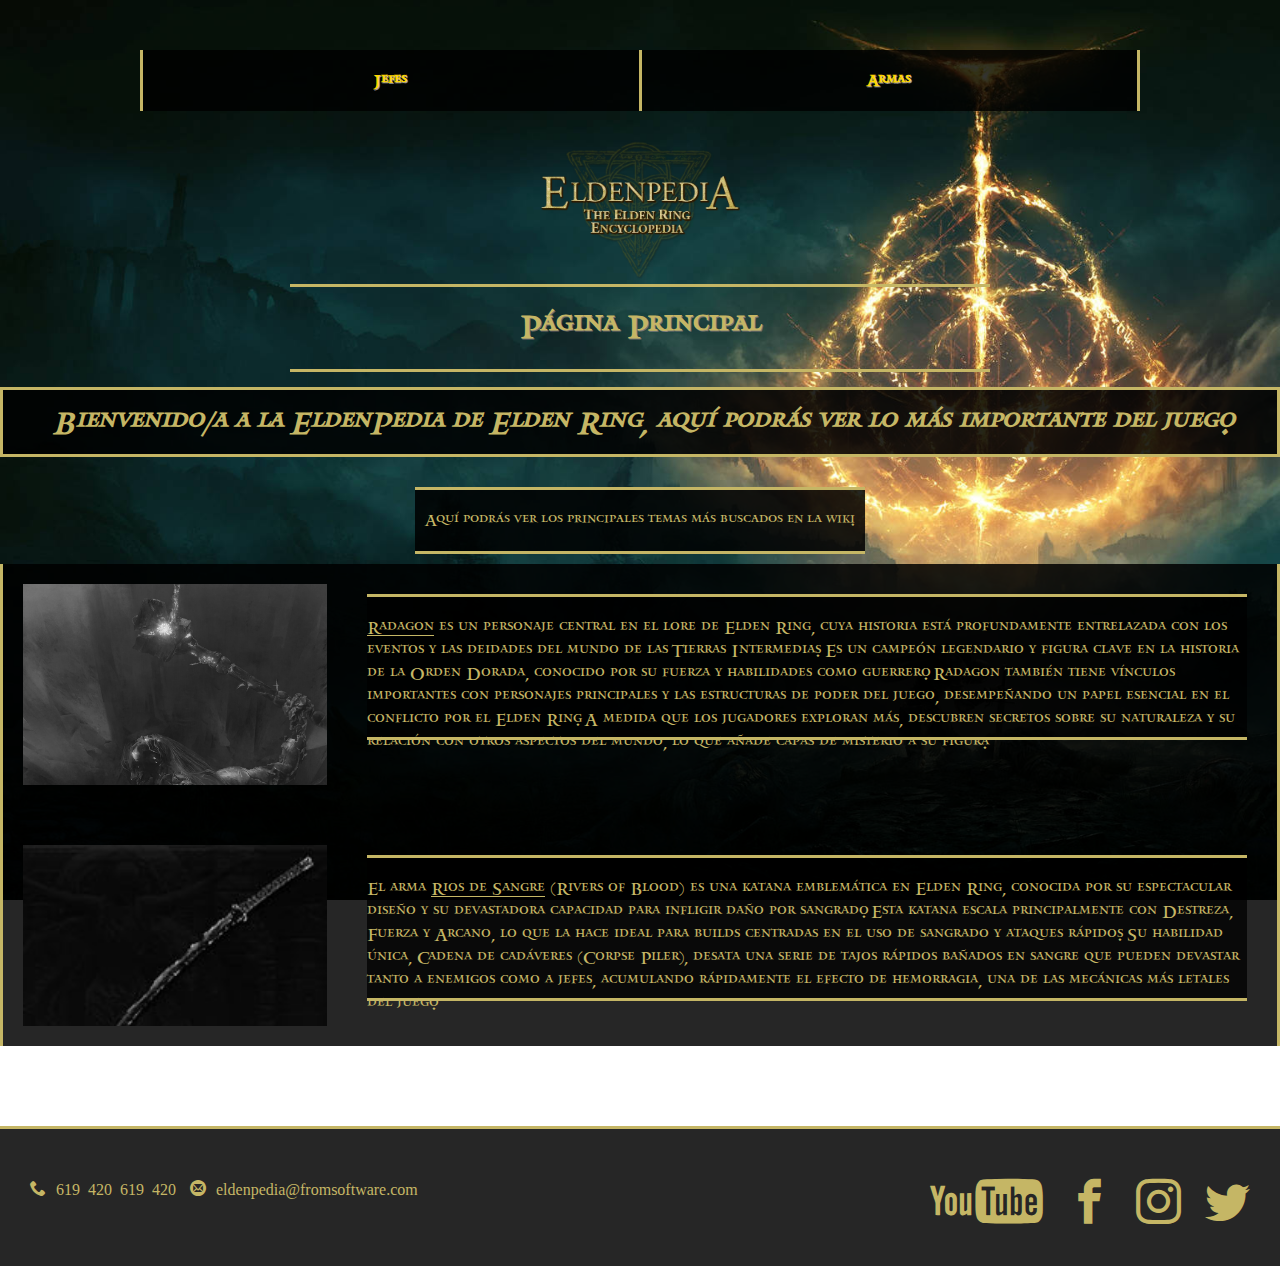
<file: index.html>
<!DOCTYPE html>
<html lang="es">
<head>
    <meta charset="UTF-8">
    <meta name="viewport" content="width=device-width, initial-scale=1.0">
    <meta name="author" content="Javier Garin">
    <link rel="stylesheet" href="style.css">
    <link rel="shortcut icon" href="./fotos/titleIcono.png">
    <link rel="stylesheet" href="./iconos/style.css">
    <title>Elden Ring Wiki</title>
</head>
<body>



    <div class="tablaCabecera">
        <table>
            <tr>
                <td>
                    <a href="jefes.html">Jefes</a>
                </td>
                <td>
                    <a href="armas.html">Armas</a>
                </td>
            </tr>
        </table>
    </div>



    <div class="fotoLogo">
        <a href="index.html">
            <img src="./fotos/cabecera.png">
        </a>
    </div>


    <div class="titulo">
        <h1>Página Principal</h1>
    </div>



    <div class="cuerpoIndex">
        <div class="introduccionIndex">
            <p>Bienvenido/a a la EldenPedia de Elden Ring, aquí podrás ver lo más importante del juego.</p>
        </div>    
    </div>


    <div class="temas">
        <div class="tema">
            Aquí podrás ver los principales temas más buscados en la wiki.
        </div>
    </div>



    <div class="detallesIndex">
        <div class="detalles">

            <div class="fotoBoss">
                <a href="jefes.html#radagon"class="fotoEnlaceIndex">.</a>
            </div>
            <div class="detalleBoss"><a href="jefes.html#radagon">Radagon</a> es un personaje central en el lore de Elden Ring, cuya historia está profundamente entrelazada con los eventos y las deidades del mundo de las Tierras Intermedias. Es un campeón legendario y figura clave en la historia de la Orden Dorada, conocido por su fuerza y habilidades como guerrero. Radagon también tiene vínculos importantes con personajes principales y las estructuras de poder del juego, desempeñando un papel esencial en el conflicto por el Elden Ring. A medida que los jugadores exploran más, descubren secretos sobre su naturaleza y su relación con otros aspectos del mundo, lo que añade capas de misterio a su figura.</div>

            <div class="fotoObjeto">
                <a href="armas.html#rios"class="fotoEnlaceIndex">.</a>
            </div>
            <div class="detalleObjeto">
                El arma <a href="armas.html#rios">Rios de Sangre</a> (Rivers of Blood) es una katana emblemática en Elden Ring, conocida por su espectacular diseño y su devastadora capacidad para infligir daño por sangrado. Esta katana escala principalmente con Destreza, Fuerza y Arcano, lo que la hace ideal para builds centradas en el uso de sangrado y ataques rápidos. Su habilidad única, Cadena de cadáveres (Corpse Piler), desata una serie de tajos rápidos bañados en sangre que pueden devastar tanto a enemigos como a jefes, acumulando rápidamente el efecto de hemorragia, una de las mecánicas más letales del juego.
            </div>
        </div> 
    </div>


    <div class="piePagina">
        <div class="pie">
            <span class="icon-phone">619 420 619 420</span>
            <span class="icon-mail4"><a href="mailto:#">eldenpedia@fromsoftware.com</a></span>
            <div class="pieDerecha">
                <a href="https://www.youtube.com/">
                    <span class="icon-youtube2"></span>
                </a> 
                <a href="https://www.facebook.com/">
                    <span class="icon-facebook"></span>
                </a>   
                <a href="https://www.instagram.com/">
                    <span class="icon-instagram"></span>
                </a> 
                <a href="https://www.x.com/">
                    <span class="icon-twitter"></span>
                </a>  
            </div>
        </div>
    </div>
</body>
</html>
</file>
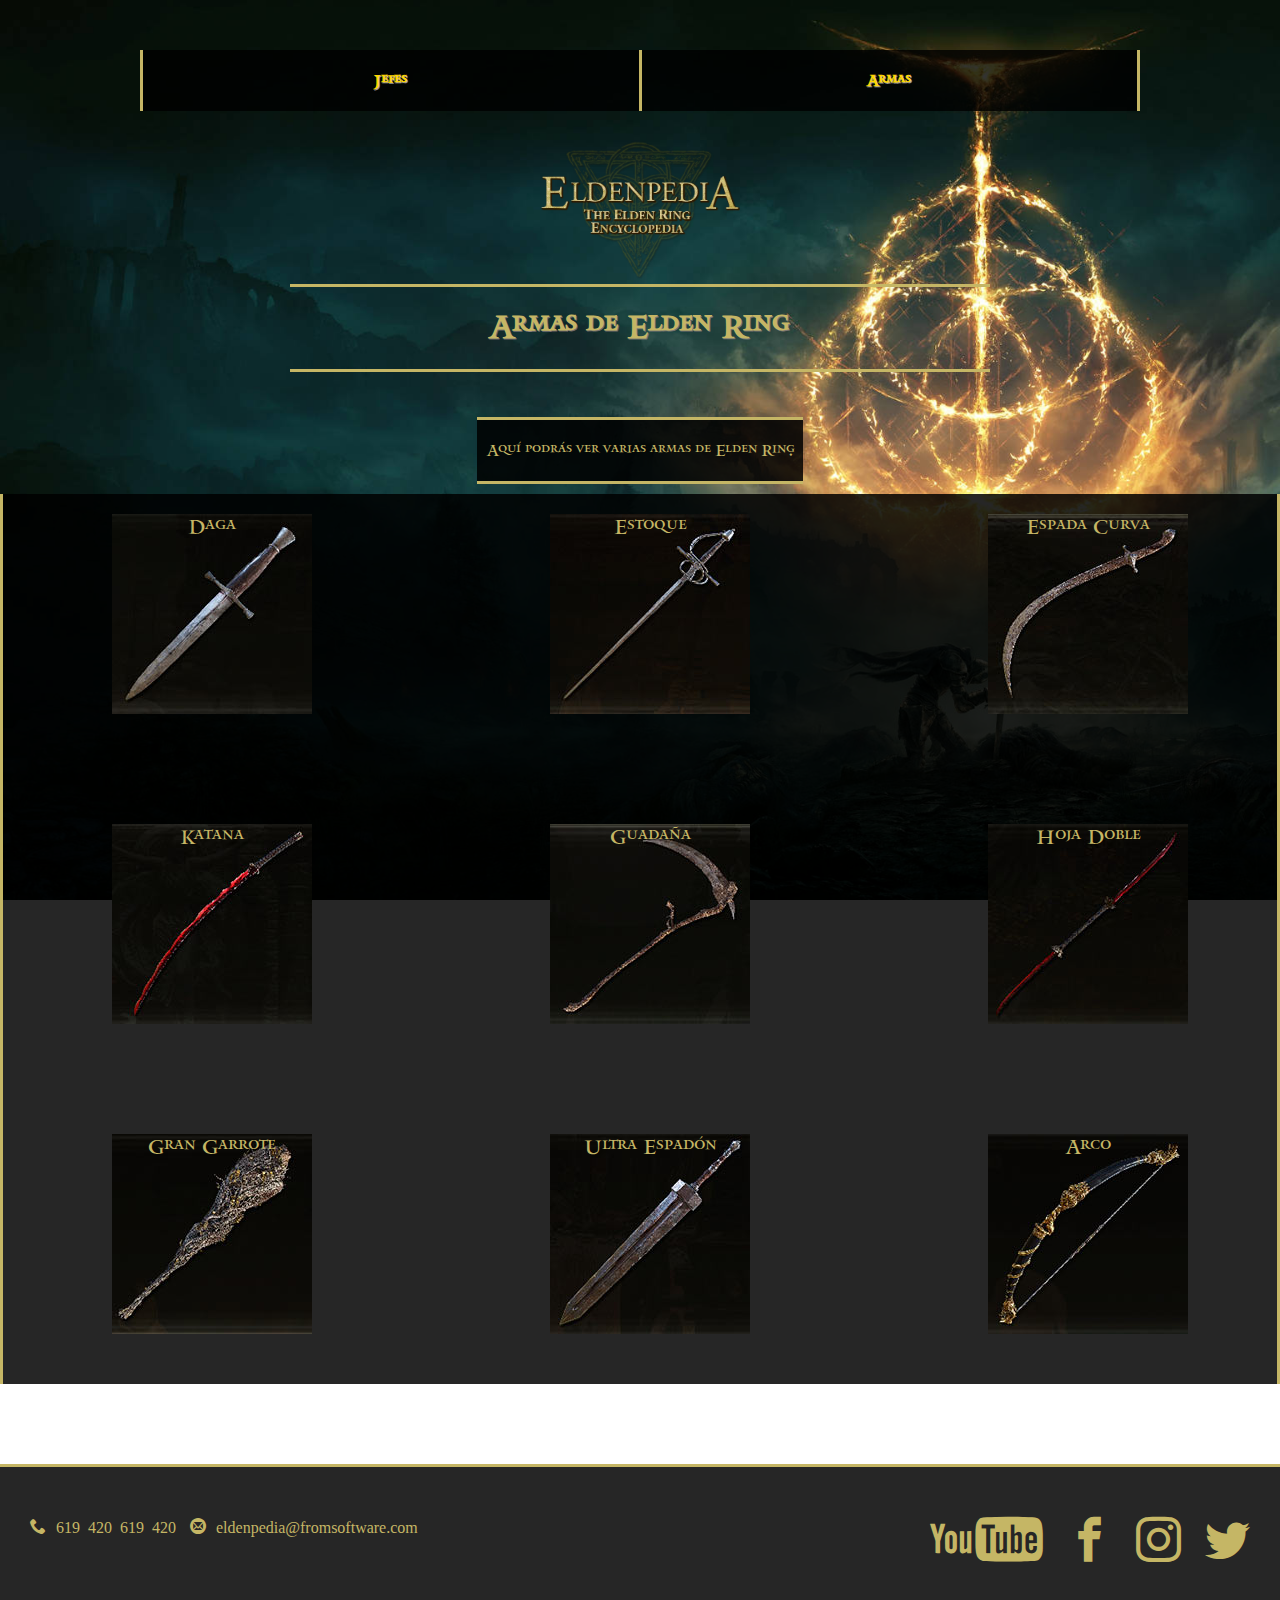
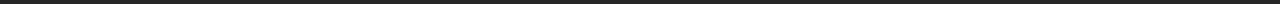
<file: armas.html>
<!DOCTYPE html>
<html lang="es">
<head>
    <meta charset="UTF-8">
    <meta name="viewport" content="width=device-width, initial-scale=1.0">
    <meta name="author" content="Javier Garin">
    <link rel="stylesheet" href="style.css">
    <link rel="shortcut icon" href="./fotos/titleIcono.png">
    <link rel="stylesheet" href="./iconos/style.css">
    <title>Armas Elden Ring</title>
</head>
<body>



    <div class="tablaCabecera">
        <table>
            <tr>
                <td>
                    <a href="jefes.html">Jefes</a>
                </td>

                <td>
                    <a href="armas.html">Armas</a>
                </td>
            </tr>
        </table>
    </div>



    <div class="fotoLogo">
        <a href="index.html">
            <img src="./fotos/cabecera.png">
        </a>
    </div>


    <div class="titulo">
        <h1>Armas de Elden Ring</h1>
    </div>


    <div class="temas">
        <div class="tema">
            Aquí podrás ver varias armas de Elden Ring.
        </div>
    </div>



    <div class="detallesArmas">
        <div class="detallesA">

            <div class="fotoArma1">Daga</div>
            <div class="fotoArma2">Estoque</div>
            <div class="fotoArma3">Espada Curva</div>
            <div class="fotoArma4" id="rios">Katana</div>
            <div class="fotoArma5">Guadaña</div>
            <div class="fotoArma6">Hoja Doble</div>
            <div class="fotoArma7">Gran Garrote</div>
            <div class="fotoArma8">Ultra Espadón</div>
            <div class="fotoArma9">Arco</div>
        </div> 
    </div>


    <div class="piePagina">
        <div class="pie">
            <span class="icon-phone">619 420 619 420</span>
            <span class="icon-mail4"><a href="mailto:#">eldenpedia@fromsoftware.com</a></span>
            <div class="pieDerecha">
                <a href="https://www.youtube.com/">
                    <span class="icon-youtube2"></span>
                </a> 
                <a href="https://www.facebook.com/">
                    <span class="icon-facebook"></span>
                </a>   
                <a href="https://www.instagram.com/">
                    <span class="icon-instagram"></span>
                </a> 
                <a href="https://www.x.com/">
                    <span class="icon-twitter"></span>
                </a>  
            </div>
        </div>
    </div>
</body>
</html>
</file>
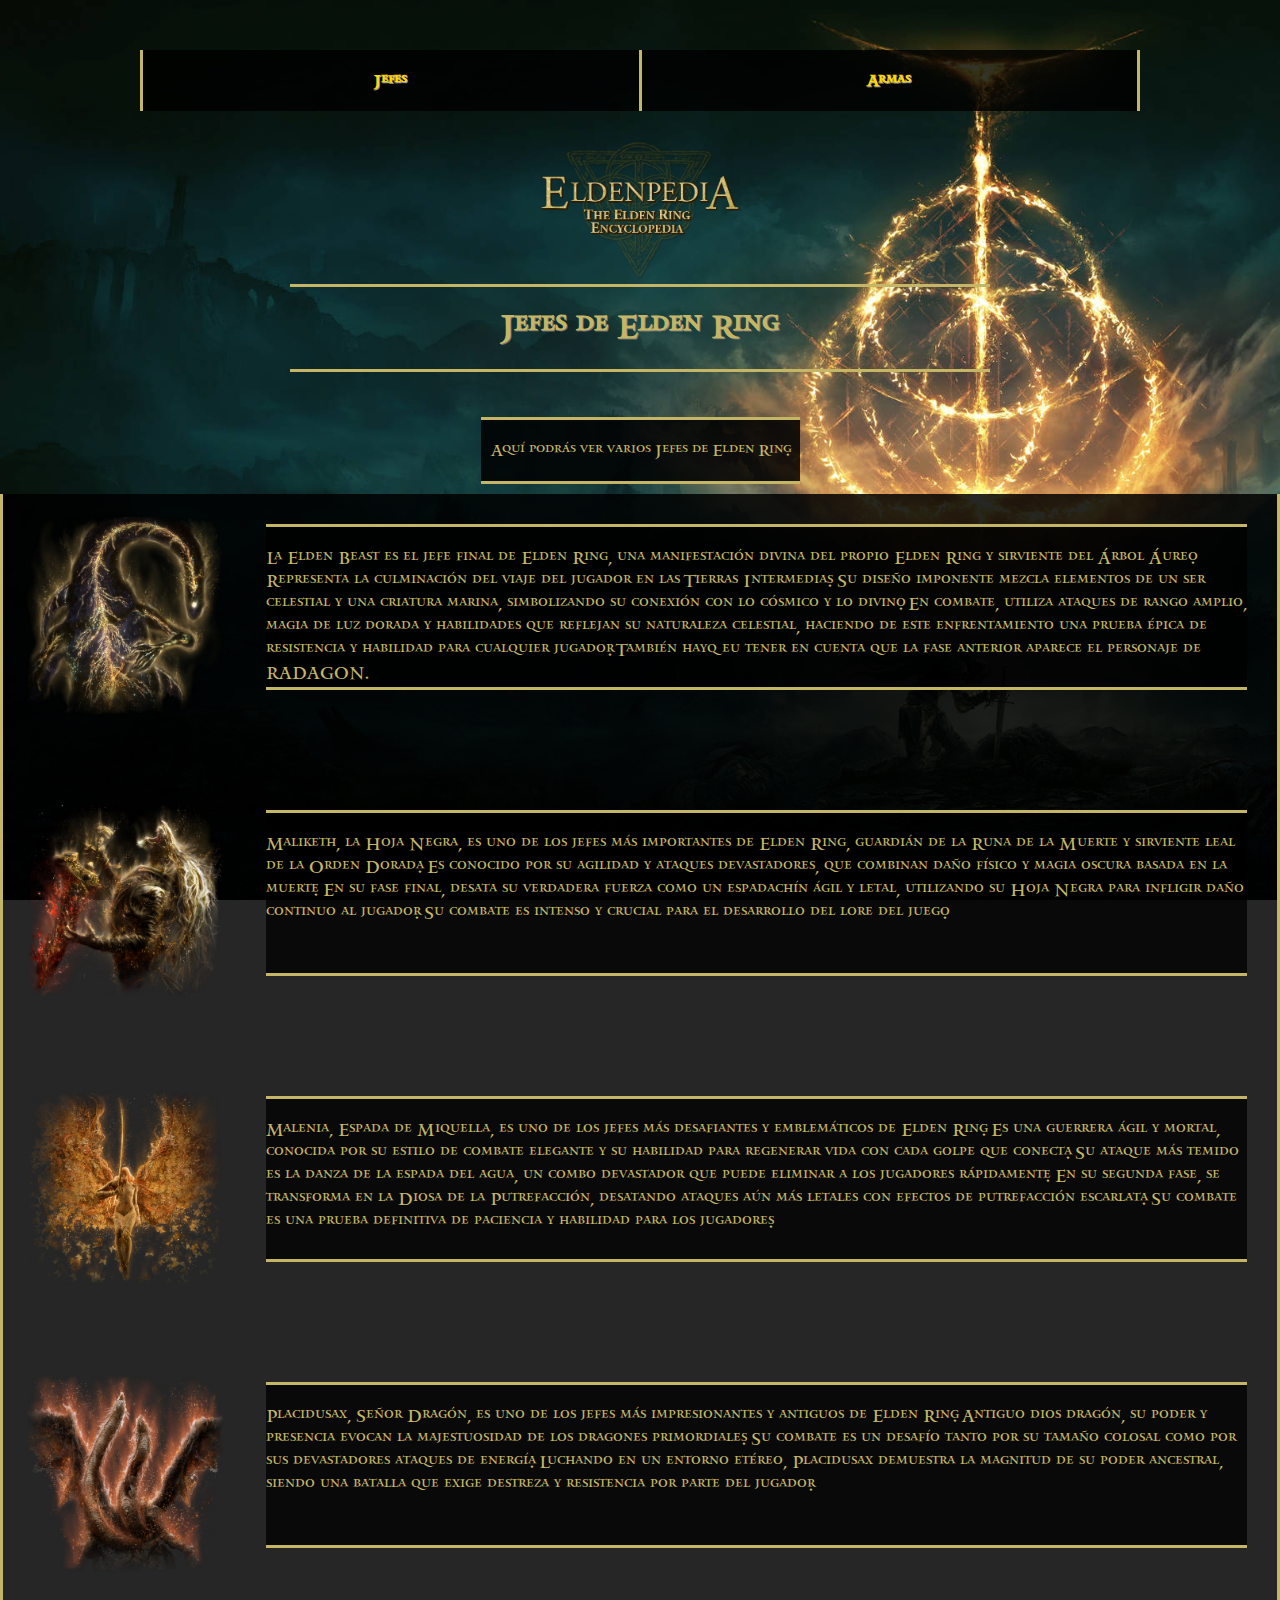
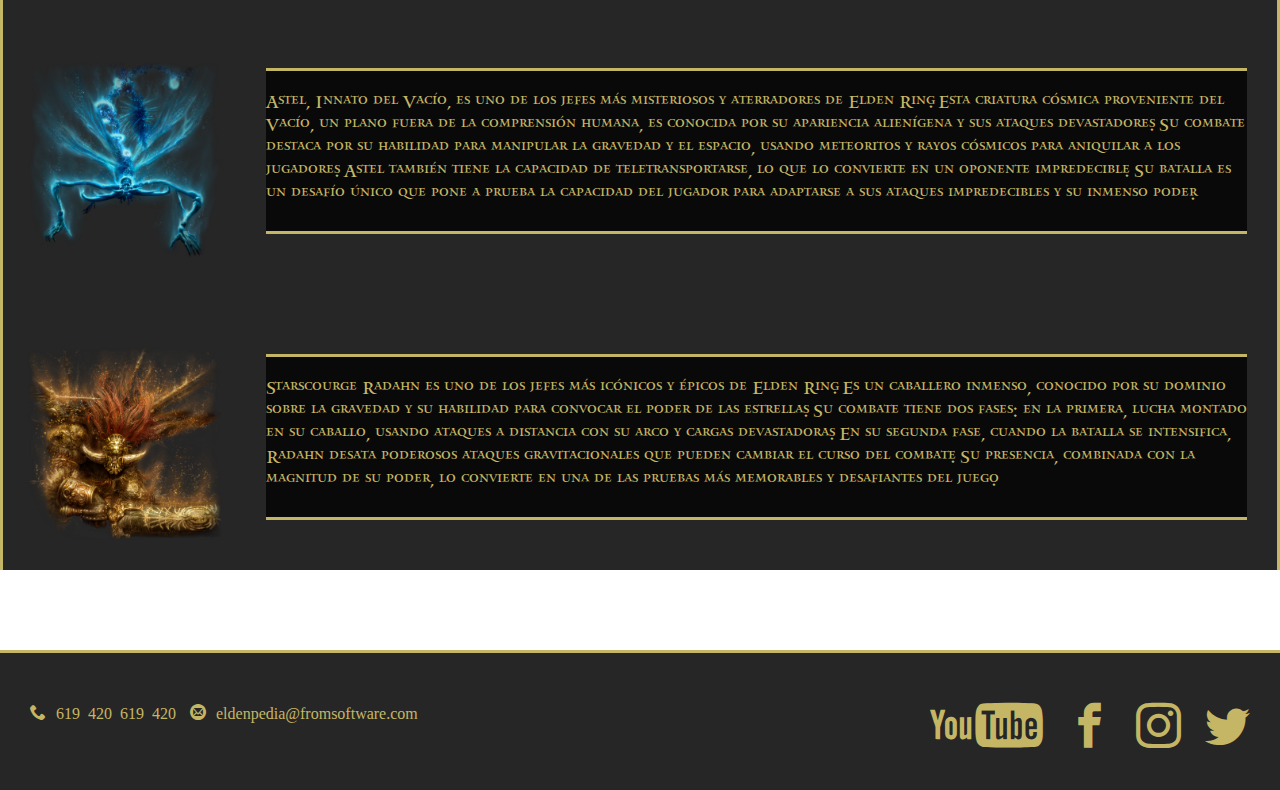
<file: jefes.html>
<!DOCTYPE html>
<html lang="es">
<head>
    <meta charset="UTF-8">
    <meta name="viewport" content="width=device-width, initial-scale=1.0">
    <meta name="author" content="Javier Garin">
    <link rel="stylesheet" href="style.css">
    <link rel="shortcut icon" href="./fotos/titleIcono.png">
    <link rel="stylesheet" href="./iconos/style.css">
    <title>Jefes Elden Ring</title>
</head>
<body>



    <div class="tablaCabecera">
        <table>
            <tr>
                <td>
                    <a href="jefes.html">Jefes</a>
                </td>

                <td>
                    <a href="armas.html">Armas</a>
                </td>
            </tr>
        </table>
    </div>



    <div class="fotoLogo">
        <a href="index.html">
            <img src="./fotos/cabecera.png">
        </a>
    </div>


    <div class="titulo">
        <h1>Jefes de Elden Ring</h1>
    </div>


    <div class="temas">
        <div class="tema">
            Aquí podrás ver varios Jefes de Elden Ring.
        </div>
    </div>



    <div class="detallesJefes">
        <div class="detallesJ">

            <div class="fotoBoss1"></div>
            <div class="detalleBoss1" id="radagon">La Elden Beast es el jefe final de Elden Ring, una manifestación divina del propio Elden Ring y sirviente del Árbol Áureo. Representa la culminación del viaje del jugador en las Tierras Intermedias. Su diseño imponente mezcla elementos de un ser celestial y una criatura marina, simbolizando su conexión con lo cósmico y lo divino. En combate, utiliza ataques de rango amplio, magia de luz dorada y habilidades que reflejan su naturaleza celestial, haciendo de este enfrentamiento una prueba épica de resistencia y habilidad para cualquier jugador. También hayq eu tener en cuenta que la fase anterior aparece el personaje de RADAGON.</div>

            <div class="fotoBoss2"></div>
            <div class="detalleBoss2">Maliketh, la Hoja Negra, es uno de los jefes más importantes de Elden Ring, guardián de la Runa de la Muerte y sirviente leal de la Orden Dorada. Es conocido por su agilidad y ataques devastadores, que combinan daño físico y magia oscura basada en la muerte. En su fase final, desata su verdadera fuerza como un espadachín ágil y letal, utilizando su Hoja Negra para infligir daño continuo al jugador. Su combate es intenso y crucial para el desarrollo del lore del juego.</div>

            <div class="fotoBoss3"></div>
            <div class="detalleBoss3">Malenia, Espada de Miquella, es uno de los jefes más desafiantes y emblemáticos de Elden Ring. Es una guerrera ágil y mortal, conocida por su estilo de combate elegante y su habilidad para regenerar vida con cada golpe que conecta. Su ataque más temido es la danza de la espada del agua, un combo devastador que puede eliminar a los jugadores rápidamente. En su segunda fase, se transforma en la Diosa de la Putrefacción, desatando ataques aún más letales con efectos de putrefacción escarlata. Su combate es una prueba definitiva de paciencia y habilidad para los jugadores.</div>
        
            <div class="fotoBoss4"></div>
            <div class="detalleBoss4">Placidusax, Señor Dragón, es uno de los jefes más impresionantes y antiguos de Elden Ring. Antiguo dios dragón, su poder y presencia evocan la majestuosidad de los dragones primordiales. Su combate es un desafío tanto por su tamaño colosal como por sus devastadores ataques de energía. Luchando en un entorno etéreo, Placidusax demuestra la magnitud de su poder ancestral, siendo una batalla que exige destreza y resistencia por parte del jugador.</div>
            
            <div class="fotoBoss5"></div>
            <div class="detalleBoss5">Astel, Innato del Vacío, es uno de los jefes más misteriosos y aterradores de Elden Ring. Esta criatura cósmica proveniente del Vacío, un plano fuera de la comprensión humana, es conocida por su apariencia alienígena y sus ataques devastadores. Su combate destaca por su habilidad para manipular la gravedad y el espacio, usando meteoritos y rayos cósmicos para aniquilar a los jugadores. Astel también tiene la capacidad de teletransportarse, lo que lo convierte en un oponente impredecible. Su batalla es un desafío único que pone a prueba la capacidad del jugador para adaptarse a sus ataques impredecibles y su inmenso poder.</div>
        
            <div class="fotoBoss6"></div>
            <div class="detalleBoss6">Starscourge Radahn es uno de los jefes más icónicos y épicos de Elden Ring. Es un caballero inmenso, conocido por su dominio sobre la gravedad y su habilidad para convocar el poder de las estrellas. Su combate tiene dos fases: en la primera, lucha montado en su caballo, usando ataques a distancia con su arco y cargas devastadoras. En su segunda fase, cuando la batalla se intensifica, Radahn desata poderosos ataques gravitacionales que pueden cambiar el curso del combate. Su presencia, combinada con la magnitud de su poder, lo convierte en una de las pruebas más memorables y desafiantes del juego.</div>
        
        </div> 
    </div>


    <div class="piePagina">
        <div class="pie">
            <span class="icon-phone">619 420 619 420</span>
            <span class="icon-mail4"><a href="mailto:#">eldenpedia@fromsoftware.com</a></span>
            <div class="pieDerecha">
                <a href="https://www.youtube.com/">
                    <span class="icon-youtube2"></span>
                </a> 
                <a href="https://www.facebook.com/">
                    <span class="icon-facebook"></span>
                </a>   
                <a href="https://www.instagram.com/">
                    <span class="icon-instagram"></span>
                </a> 
                <a href="https://www.x.com/">
                    <span class="icon-twitter"></span>
                </a>  
            </div>
        </div>
    </div>
</body>
</html>
</file>
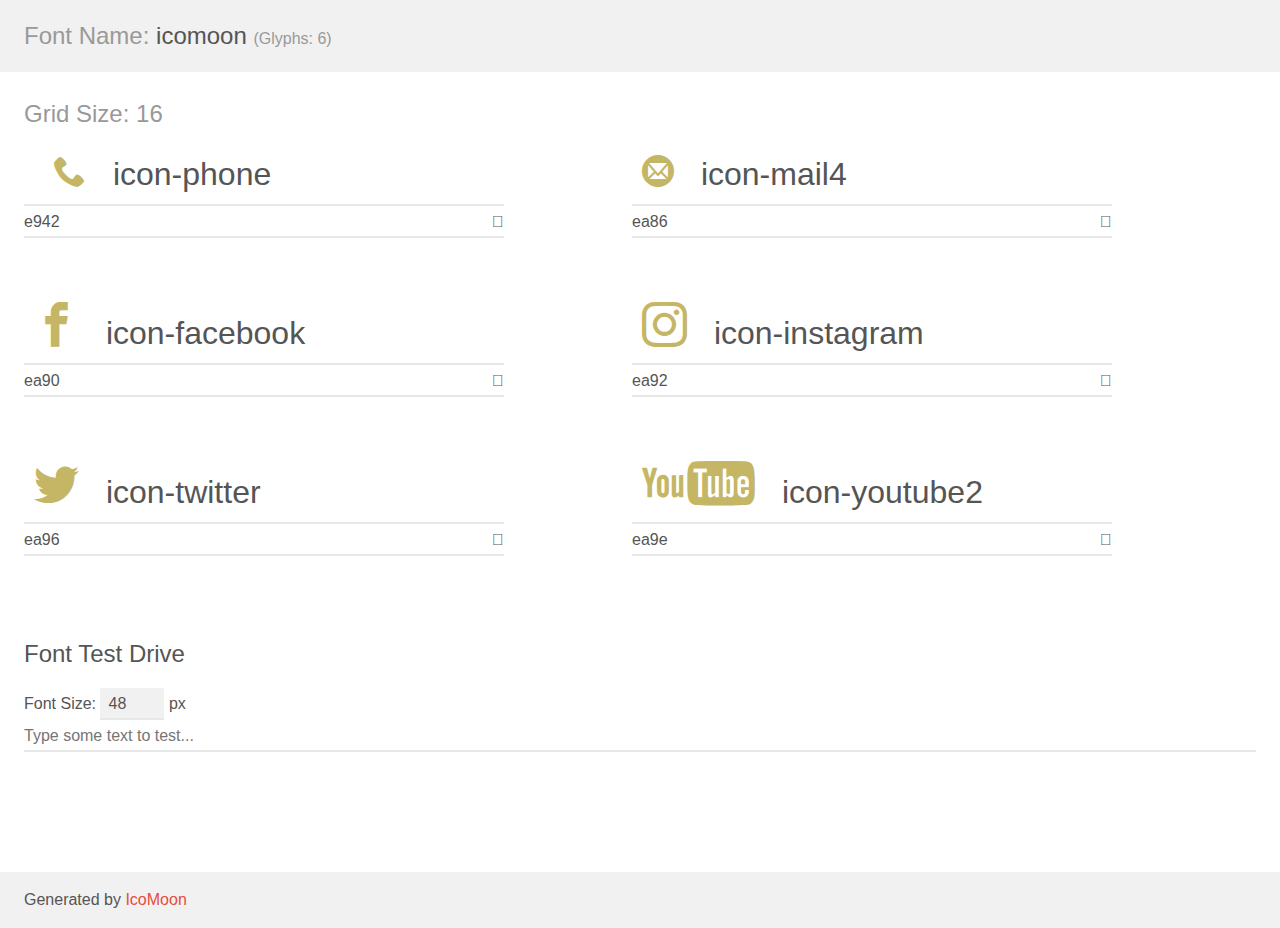
<file: iconos/demo.html>
<!doctype html>
<html>
<head>
    <meta charset="utf-8">
    <title>IcoMoon Demo</title>
    <meta name="description" content="An Icon Font Generated By IcoMoon.io">
    <meta name="viewport" content="width=device-width, initial-scale=1">
    <link rel="stylesheet" href="demo-files/demo.css">
    <link rel="stylesheet" href="style.css"></head>
<body>
    <div class="bgc1 clearfix">
        <h1 class="mhmm mvm"><span class="fgc1">Font Name:</span> icomoon <small class="fgc1">(Glyphs:&nbsp;6)</small></h1>
    </div>
    <div class="clearfix mhl ptl">
        <h1 class="mvm mtn fgc1">Grid Size: 16</h1>
        <div class="glyph fs1">
            <div class="clearfix bshadow0 pbs">
                <span class="icon-phone"></span>
                <span class="mls"> icon-phone</span>
            </div>
            <fieldset class="fs0 size1of1 clearfix hidden-false">
                <input type="text" readonly value="e942" class="unit size1of2" />
                <input type="text" maxlength="1" readonly value="&#xe942;" class="unitRight size1of2 talign-right" />
            </fieldset>
            <div class="fs0 bshadow0 clearfix hidden-true">
                <span class="unit pvs fgc1">liga: </span>
                <input type="text" readonly value="phone, telephone" class="liga unitRight" />
            </div>
        </div>
        <div class="glyph fs1">
            <div class="clearfix bshadow0 pbs">
                <span class="icon-mail4"></span>
                <span class="mls"> icon-mail4</span>
            </div>
            <fieldset class="fs0 size1of1 clearfix hidden-false">
                <input type="text" readonly value="ea86" class="unit size1of2" />
                <input type="text" maxlength="1" readonly value="&#xea86;" class="unitRight size1of2 talign-right" />
            </fieldset>
            <div class="fs0 bshadow0 clearfix hidden-true">
                <span class="unit pvs fgc1">liga: </span>
                <input type="text" readonly value="mail5, contact5" class="liga unitRight" />
            </div>
        </div>
        <div class="glyph fs1">
            <div class="clearfix bshadow0 pbs">
                <span class="icon-facebook"></span>
                <span class="mls"> icon-facebook</span>
            </div>
            <fieldset class="fs0 size1of1 clearfix hidden-false">
                <input type="text" readonly value="ea90" class="unit size1of2" />
                <input type="text" maxlength="1" readonly value="&#xea90;" class="unitRight size1of2 talign-right" />
            </fieldset>
            <div class="fs0 bshadow0 clearfix hidden-true">
                <span class="unit pvs fgc1">liga: </span>
                <input type="text" readonly value="facebook, brand10" class="liga unitRight" />
            </div>
        </div>
        <div class="glyph fs1">
            <div class="clearfix bshadow0 pbs">
                <span class="icon-instagram"></span>
                <span class="mls"> icon-instagram</span>
            </div>
            <fieldset class="fs0 size1of1 clearfix hidden-false">
                <input type="text" readonly value="ea92" class="unit size1of2" />
                <input type="text" maxlength="1" readonly value="&#xea92;" class="unitRight size1of2 talign-right" />
            </fieldset>
            <div class="fs0 bshadow0 clearfix hidden-true">
                <span class="unit pvs fgc1">liga: </span>
                <input type="text" readonly value="instagram, brand12" class="liga unitRight" />
            </div>
        </div>
        <div class="glyph fs1">
            <div class="clearfix bshadow0 pbs">
                <span class="icon-twitter"></span>
                <span class="mls"> icon-twitter</span>
            </div>
            <fieldset class="fs0 size1of1 clearfix hidden-false">
                <input type="text" readonly value="ea96" class="unit size1of2" />
                <input type="text" maxlength="1" readonly value="&#xea96;" class="unitRight size1of2 talign-right" />
            </fieldset>
            <div class="fs0 bshadow0 clearfix hidden-true">
                <span class="unit pvs fgc1">liga: </span>
                <input type="text" readonly value="twitter, brand16" class="liga unitRight" />
            </div>
        </div>
        <div class="glyph fs1">
            <div class="clearfix bshadow0 pbs">
                <span class="icon-youtube2"></span>
                <span class="mls"> icon-youtube2</span>
            </div>
            <fieldset class="fs0 size1of1 clearfix hidden-false">
                <input type="text" readonly value="ea9e" class="unit size1of2" />
                <input type="text" maxlength="1" readonly value="&#xea9e;" class="unitRight size1of2 talign-right" />
            </fieldset>
            <div class="fs0 bshadow0 clearfix hidden-true">
                <span class="unit pvs fgc1">liga: </span>
                <input type="text" readonly value="youtube2, brand22" class="liga unitRight" />
            </div>
        </div>
    </div>

    <!--[if gt IE 8]><!-->
    <div class="mhl clearfix mbl">
        <h1>Font Test Drive</h1>
        <label>
            Font Size: <input id="fontSize" type="number" class="textbox0 mbm"
            min="8" value="48" />
            px
        </label>
        <input id="testText" type="text" class="phl size1of1 mvl"
        placeholder="Type some text to test..." value=""/>
        <div id="testDrive" class="icon-" style="font-family: icomoon">&nbsp;
        </div>
    </div>
    <!--<![endif]-->
    <div class="bgc1 clearfix">
        <p class="mhl">Generated by <a href="https://icomoon.io/app">IcoMoon</a></p>
    </div>

    <script src="demo-files/demo.js"></script>
</body>
</html>
</file>
<file: style.css>
*{
    margin: 0;

}

@font-face {
    font-family: 'Mantinia Regular';
    src: url(./fuente/Mantinia\ Regular.otf);
}

body {
    background-image: url(./fotos/fondito.jpg);
    background-repeat: no-repeat;
    background-size: cover;
    background-attachment: fixed;
    font-family: 'Mantinia Regular';
}




/*------------------------------------------ MENU HORIZONTAL -----------------------------------------*/




.tablaCabecera {
    padding-top: 50px;
    padding-bottom: 30px;
    display: flex;
    justify-content: center;
}
.tablaCabecera table {
    border-collapse: collapse;
    width: 1000px;
    text-align: center;
}
.tablaCabecera td {
    border-left: 3px solid #c5b665;
    border-right: 3px solid #c5b665;
    background-color: rgba(0, 0, 0, 0.8);
    width: 400px;
    padding-top: 20px;
    padding-bottom: 20px;
}
.tablaCabecera a {
    text-decoration: none;
    text-shadow: 1px 1px 0 rgba(255, 255, 255, 0.6);
    color: gold;
    font-weight: bolder;
}
.tablaCabecera td:hover {
    background-color: rgb(117, 111, 72);
}
.tablaCabecera a:hover {
    color:aqua;
}




/*----------------------------------------- CABECERA Y LOGO ------------------------------------------*/





.fotoLogo {
    display: flex;
    justify-content: center;
}
.fotoLogo img {
    width: 200px;
}
.fotoLogo img:hover {
    transform: scale(1.5);
}

.titulo {    
    text-align: center;
    display: flex;
    justify-content: center;
    color: #c5b665;
    margin-bottom: 15px;
}

.titulo h1 {
    width: 700px;
    padding-bottom: 20px;
    padding-top: 20px;
    border-top: 3px solid #c5b665;
    border-bottom: 3px solid #c5b665;
    text-shadow: 1px 1px 0 rgba(172, 152, 152, 0.6);
    animation: change-color 1.5s infinite alternate;
}
@keyframes change-color {
    from {background-color: rgba(0, 0, 0, 0.85);}
    to {background-color:#221d01}
}
.temas {
    display: flex;
    justify-content: center;
}
.tema {
    border-top: 3px solid #c5b665;
    border-bottom: 3px solid #c5b665;
    background-color: rgba(0, 0, 0, 0.85);
    margin-top: 30px;
    color: #c5b665;
    padding-top: 20px;
    padding-bottom: 20px;
    padding-left: 10px;
    padding-right: 10px;
}





/*--------------------------------------- DETALLES INDEX --------------------------------------------*/




.bodyIndex {
    display: flex;
    justify-content: center;
    border: 5px solid red;
}
.cuerpoIndex {
    display: flex;
    justify-content: center;
}

.introduccionIndex {
    width: 1500px;
    background-color: rgba(0, 0, 0, 0.85);
    color: #c5b665;
}
.introduccionIndex p {
    text-align: center;
    padding-top: 15px;
    padding-bottom: 10px;
    border: 3px solid  #c5b665;
    font-size: 30px;
    font-weight: bold;
    font-style: italic;

}
.detallesIndex {
    display: flex;
    justify-content: center;
    margin-top: 10px;
    margin-bottom: 80px; 
}
.detallesIndex .detalles {
    background-color: rgba(0, 0, 0, 0.85);
    display: grid;
    grid-template-columns: 1fr 1fr 1fr 1fr 1fr;
    grid-template-rows: 1fr 1fr; 
    gap: 40px;
    width: 1500px;
    color:#c5b665;
    border-right: 3px solid #c5b665;
    border-left: 3px solid #c5b665;
}
.detalles .fotoBoss {
    grid-column: 1;
    grid-row: 1;
    background-image: url(./fotos/radagon.png);
    background-size:cover;
    background-repeat: no-repeat;
    margin-left: 20px;
    margin-top: 20px;
    filter: grayscale(100%);
    filter: saturate(0%);
    transition: filter 1s;
}
.detalles .fotoObjeto:hover {
    filter: grayscale(0%);
    filter: saturate(150%);
}
.detalles .detalleBoss {
    margin-top: 30px;
    margin-right: 30px;
    padding: 20px 0px 20px 0px;
    grid-column: 2/6;
    grid-row: 1;
    font-size: 17px;
    background-color: rgba(0, 0, 0, 0.75);
    height: 100px;
    border-top: 3px solid #c5b665;
    border-bottom: 3px solid #c5b665;
}
.detalleBoss a {
    color: #c5b665;
}
.detalleBoss a:hover {
    color: aqua;
}
.detalles .fotoObjeto {
    grid-column: 1;
    grid-row: 2;
    background-image: url(./fotos/rios.jpg);
    background-size:cover;
    background-repeat: no-repeat;
    margin-left: 20px;
    margin-top: 20px;
    margin-bottom: 20px;
    filter: grayscale(100%);
    filter: saturate(0%);
    transition: filter 1s;
}
.detalles .fotoBoss:hover {
    filter: grayscale(0%);
    filter: saturate(150%);
}
.detalles .detalleObjeto {
    margin-top: 30px;
    margin-right: 30px;
    padding: 20px 0px 20px 0px;
    grid-column: 2/6;
    grid-row: 2;
    font-size: 17px;
    background-color: rgba(0, 0, 0, 0.75);
    height: 100px;
    border-top: 3px solid #c5b665;
    border-bottom: 3px solid #c5b665;
    margin-bottom: 45px;  
}
.detalleObjeto a {
    color: #c5b665;
}
.detalleObjeto a:hover {
    color: aqua;
}
.fotoEnlaceIndex {
    color: rgba(0, 0, 0, 0);
    text-decoration: none;

    padding-left: 300px;
    padding-bottom: 170px;
}

/*-------------------------------------- DETALLES JEFES ---------------------------------------------*/

.detallesJefes {
    display: flex;
    justify-content: center;
    margin-top: 10px;
    margin-bottom: 80px; 
}
.detallesJefes .detallesJ {
    background-color: rgba(0, 0, 0, 0.85);
    display: grid;
    grid-template-columns: 1fr 1fr 1fr 1fr 1fr;
    grid-template-rows: 1fr 1fr 1fr 1fr 1fr 1fr; 
    gap: 40px;
    width: 1500px;
    color:#c5b665;
    border-right: 3px solid #c5b665;
    border-left: 3px solid #c5b665;
    
}
.detallesJ .fotoBoss1 {
    grid-column: 1;
    grid-row: 1;
    background-image: url(./fotos/elden.png);
    background-size:contain;
    background-repeat: no-repeat;
    margin-left: 20px;
    margin-top: 20px;
}
.detallesJ .detalleBoss1 {
    margin-top: 30px;
    margin-right: 30px;
    padding: 20px 0px 40px 0px;
    grid-column: 2/6;
    grid-row: 1;
    font-size: 17px;
    background-color: rgba(0, 0, 0, 0.75);
    height: 100px;
    border-top: 3px solid #c5b665;
    border-bottom: 3px solid #c5b665;
}
.detallesJ .fotoBoss2 {
    grid-column: 1;
    grid-row: 2;
    background-image: url(./fotos/maliketh.png);
    background-size:contain;
    background-repeat: no-repeat;
    margin-left: 20px;
    margin-top: 20px;
}
.detallesJ .detalleBoss2 {
    margin-top: 30px;
    margin-right: 30px;
    padding: 20px 0px 40px 0px;
    grid-column: 2/6;
    grid-row: 2;
    font-size: 17px;
    background-color: rgba(0, 0, 0, 0.75);
    height: 100px;
    border-top: 3px solid #c5b665;
    border-bottom: 3px solid #c5b665;
}
.detallesJ .fotoBoss3 {
    grid-column: 1;
    grid-row: 3;
    background-image: url(./fotos/malenia.png);
    background-size:contain;
    background-repeat: no-repeat;
    margin-left: 20px;
    margin-top: 20px;
}
.detallesJ .detalleBoss3 {
    margin-top: 30px;
    margin-right: 30px;
    padding: 20px 0px 40px 0px;
    grid-column: 2/6;
    grid-row: 3;
    font-size: 17px;
    background-color: rgba(0, 0, 0, 0.75);
    height: 100px;
    border-top: 3px solid #c5b665;
    border-bottom: 3px solid #c5b665;
}
.detallesJ .fotoBoss4 {
    grid-column: 1;
    grid-row: 4;
    background-image: url(./fotos/placidusax.png);
    background-size:contain;
    background-repeat: no-repeat;
    margin-left: 20px;
    margin-top: 20px;
}
.detallesJ .detalleBoss4 {
    margin-top: 30px;
    margin-right: 30px;
    padding: 20px 0px 40px 0px;
    grid-column: 2/6;
    grid-row: 4;
    font-size: 17px;
    background-color: rgba(0, 0, 0, 0.75);
    height: 100px;
    border-top: 3px solid #c5b665;
    border-bottom: 3px solid #c5b665;
}
.detallesJ .fotoBoss5 {
    grid-column: 1;
    grid-row: 5;
    background-image: url(./fotos/astel.png);
    background-size:contain;
    background-repeat: no-repeat;
    margin-left: 20px;
    margin-top: 20px;
}
.detallesJ .detalleBoss5 {
    margin-top: 30px;
    margin-right: 30px;
    padding: 20px 0px 40px 0px;
    grid-column: 2/6;
    grid-row: 5;
    font-size: 17px;
    background-color: rgba(0, 0, 0, 0.75);
    height: 100px;
    border-top: 3px solid #c5b665;
    border-bottom: 3px solid #c5b665;
}
.detallesJ .fotoBoss6 {
    grid-column: 1;
    grid-row: 6;
    background-image: url(./fotos/radan.png);
    background-size:contain;
    background-repeat: no-repeat;
    margin-left: 20px;
    margin-top: 20px;    
}
.detallesJ .detalleBoss6 {
    margin-top: 30px;
    margin-right: 30px;
    padding: 20px 0px 40px 0px;
    grid-column: 2/6;
    grid-row: 6;
    font-size: 17px;
    background-color: rgba(0, 0, 0, 0.75);
    height: 100px;
    border-top: 3px solid #c5b665;
    border-bottom: 3px solid #c5b665;
    margin-bottom: 50px;
}

.detallesJ .fotoBoss1:hover {
    margin-left: 60px;
} 
.detallesJ .fotoBoss2:hover {
    margin-left: 60px;
} 
.detallesJ .fotoBoss3:hover {
    margin-left: 60px;
} 
.detallesJ .fotoBoss4:hover {
    margin-left: 60px;
} 
.detallesJ .fotoBoss5:hover {
    margin-left: 60px;
} 
.detallesJ .fotoBoss6:hover {
    margin-left: 60px;
} 

/*-------------------------------------- DETALLES ARMAS ---------------------------------------------*/

.detallesArmas {
    display: flex;
    justify-content: center;
    margin-top: 10px;
    margin-bottom: 80px; 
}
.detallesArmas .detallesA {
    background-color: rgba(0, 0, 0, 0.85);
    display: grid;
    grid-template-columns: 1fr 1fr 1fr;
    grid-template-rows: 1fr 1fr 1fr; 
    gap: 40px;
    width: 1500px;
    color:#c5b665;
    border-right: 3px solid #c5b665;
    border-left: 3px solid #c5b665;
    text-align: center;
    font-size: 20px;

    
}

.fotoArma1 {
    grid-column: 1;
    grid-row: 1;
    background-image: url(./fotos/daga.jpg);
    height: 200px;
    background-size:contain;
    background-position: center;
    background-repeat: no-repeat;
    margin-left: 20px;
    margin-top: 20px;
    
}
.fotoArma2 {
    grid-column: 2;
    grid-row: 1;
    background-image: url(./fotos/estoque.jpg);
    height: 200px;
    background-size:contain;
    background-position: center;
    background-repeat: no-repeat;
    margin-left: 20px;
    margin-top: 20px;
}
.fotoArma3 {
    grid-column: 3;
    grid-row: 1;
    background-image: url(./fotos/curva.jpg);
    height: 200px;
    background-size:contain;
    background-position: center;
    background-repeat: no-repeat;
    margin-left: 20px;
    margin-top: 20px;
}
.fotoArma4 {
    grid-column: 1;
    grid-row: 2;
    background-image: url(./fotos/rios.jpg);
    height: 200px;
    background-size:contain;
    background-position: center;
    background-repeat: no-repeat;
    margin-left: 20px;
    margin-top: 20px;
}
.fotoArma5 {
    grid-column: 2;
    grid-row: 2;
    background-image: url(./fotos/guadana.jpg);
    height: 200px;
    background-size:contain;
    background-position: center;
    background-repeat: no-repeat;
    margin-left: 20px;
    margin-top: 20px;
}
.fotoArma6 {
    grid-column: 3;
    grid-row: 2;
    background-image: url(./fotos/dual.jpg);
    height: 200px;
    background-size:contain;
    background-position: center;
    background-repeat: no-repeat;
    margin-left: 20px;
    margin-top: 20px;
}
.fotoArma7 {
    grid-column: 1;
    grid-row: 3;
    background-image: url(./fotos/garrote.jpg);
    height: 200px;
    background-size:contain;
    background-position: center;
    background-repeat: no-repeat;
    margin-left: 20px;
    margin-top: 20px;
    margin-bottom: 50px;
}
.fotoArma8 {
    grid-column: 2;
    grid-row: 3;
    background-image: url(./fotos/espadon.jpg);
    height: 200px;
    background-size:contain;
    background-position: center;
    background-repeat: no-repeat;
    margin-left: 20px;
    margin-top: 20px;
    margin-bottom: 50px;
}
.fotoArma9 {
    grid-column: 3;
    grid-row: 3;
    background-image: url(./fotos/arco.jpg);
    height: 200px;
    background-size:contain;
    background-position: center;
    background-repeat: no-repeat;
    margin-left: 20px;
    margin-top: 20px;
    margin-bottom: 50px;
}

.fotoArma1:hover {
    height: 300px;
}

.fotoArma2:hover {
    height: 250px;
}
.fotoArma3:hover {
    height: 250px;
}
.fotoArma4:hover {
    height: 250px;
}
.fotoArma5:hover {
    height: 250px;
}
.fotoArma6:hover {
    height: 250px;
}
.fotoArma7:hover {
    height: 250px;
}
.fotoArma8:hover {
    height: 250px;
}
.fotoArma9:hover {
    height: 250px;
}


/*------------------------------------------ PIE -----------------------------------------*/





.piePagina {
    display: flex;
    justify-content: center;
}
.piePagina .pie {
    color:#c5b665;
    background-color: rgba(0, 0, 0, 0.85);
    width: 1500px;
    padding-top: 50px;
    padding-bottom: 40px;
    border-top: 3px solid #c5b665;
}
.pie a {
    text-decoration: none;
    color:#c5b665;
}
.pieDerecha {
    float: right;
    margin-left: 20px;
    margin-right: 20px;
}
</file>
<file: iconos/style.css>
@font-face {
  font-family: 'icomoon';
  src:  url('fonts/icomoon.eot?w9johz');
  src:  url('fonts/icomoon.eot?w9johz#iefix') format('embedded-opentype'),
    url('fonts/icomoon.ttf?w9johz') format('truetype'),
    url('fonts/icomoon.woff?w9johz') format('woff'),
    url('fonts/icomoon.svg?w9johz#icomoon') format('svg');
  font-weight: normal;
  font-style: normal;
  font-display: block;
}

[class^="icon-"], [class*=" icon-"] {
  /* use !important to prevent issues with browser extensions that change fonts */
  font-family: 'icomoon' !important;
  speak: never;
  font-style: normal;
  font-weight: normal;
  font-variant: normal;
  text-transform: none;
  line-height: 1;

  /* Better Font Rendering =========== */
  -webkit-font-smoothing: antialiased;
  -moz-osx-font-smoothing: grayscale;
}

.icon-phone:before {
  content: "\e942";
  color: #c5b665;
  padding-left: 10px;
  padding-right: 10px;
  margin-left: 20px;

}
.icon-mail4:before {
  content: "\ea86";
  color: #c5b665;
  padding-left: 10px;
  padding-right: 10px;
}
.icon-facebook:before {
  content: "\ea90";
  color: #c5b665;
  padding-left: 10px;
  padding-right: 10px;
  font-size: 45px;
}
.icon-instagram:before {
  content: "\ea92";
  color: #c5b665;
  padding-left: 10px;
  padding-right: 10px;
  font-size: 45px;
}
.icon-twitter:before {
  content: "\ea96";
  color: #c5b665;
  padding-left: 10px;
  padding-right: 10px;
  font-size: 45px;
}
.icon-youtube2:before {
  content: "\ea9e";
  color: #c5b665;
  padding-left: 10px;
  padding-right: 10px;
  font-size: 45px;
}
</file>
<file: iconos/demo-files/demo.css>
body {
  padding: 0;
  margin: 0;
  font-family: sans-serif;
  font-size: 1em;
  line-height: 1.5;
  color: #555;
  background: #fff;
}
h1 {
  font-size: 1.5em;
  font-weight: normal;
}
small {
  font-size: .66666667em;
}
a {
  color: #e74c3c;
  text-decoration: none;
}
a:hover, a:focus {
  box-shadow: 0 1px #e74c3c;
}
.bshadow0, input {
  box-shadow: inset 0 -2px #e7e7e7;
}
input:hover {
  box-shadow: inset 0 -2px #ccc;
}
input, fieldset {
  font-family: sans-serif;
  font-size: 1em;
  margin: 0;
  padding: 0;
  border: 0;
}
input {
  color: inherit;
  line-height: 1.5;
  height: 1.5em;
  padding: .25em 0;
}
input:focus {
  outline: none;
  box-shadow: inset 0 -2px #449fdb;
}
.glyph {
  font-size: 16px;
  width: 15em;
  padding-bottom: 1em;
  margin-right: 4em;
  margin-bottom: 1em;
  float: left;
  overflow: hidden;
}
.liga {
  width: 80%;
  width: calc(100% - 2.5em);
}
.talign-right {
  text-align: right;
}
.talign-center {
  text-align: center;
}
.bgc1 {
  background: #f1f1f1;
}
.fgc1 {
  color: #999;
}
.fgc0 {
  color: #000;
}
p {
  margin-top: 1em;
  margin-bottom: 1em;
}
.mvm {
  margin-top: .75em;
  margin-bottom: .75em;
}
.mtn {
  margin-top: 0;
}
.mtl, .mal {
  margin-top: 1.5em;
}
.mbl, .mal {
  margin-bottom: 1.5em;
}
.mal, .mhl {
  margin-left: 1.5em;
  margin-right: 1.5em;
}
.mhmm {
  margin-left: 1em;
  margin-right: 1em;
}
.mls {
  margin-left: .25em;
}
.ptl {
  padding-top: 1.5em;
}
.pbs, .pvs {
  padding-bottom: .25em;
}
.pvs, .pts {
  padding-top: .25em;
}
.unit {
  float: left;
}
.unitRight {
  float: right;
}
.size1of2 {
  width: 50%;
}
.size1of1 {
  width: 100%;
}
.clearfix:before, .clearfix:after {
  content: " ";
  display: table;
}
.clearfix:after {
  clear: both;
}
.hidden-true {
  display: none;
}
.textbox0 {
  width: 3em;
  background: #f1f1f1;
  padding: .25em .5em;
  line-height: 1.5;
  height: 1.5em;
}
#testDrive {
  display: block;
  padding-top: 24px;
  line-height: 1.5;
}
.fs0 {
  font-size: 16px;
}
.fs1 {
  font-size: 32px;
}
</file>
